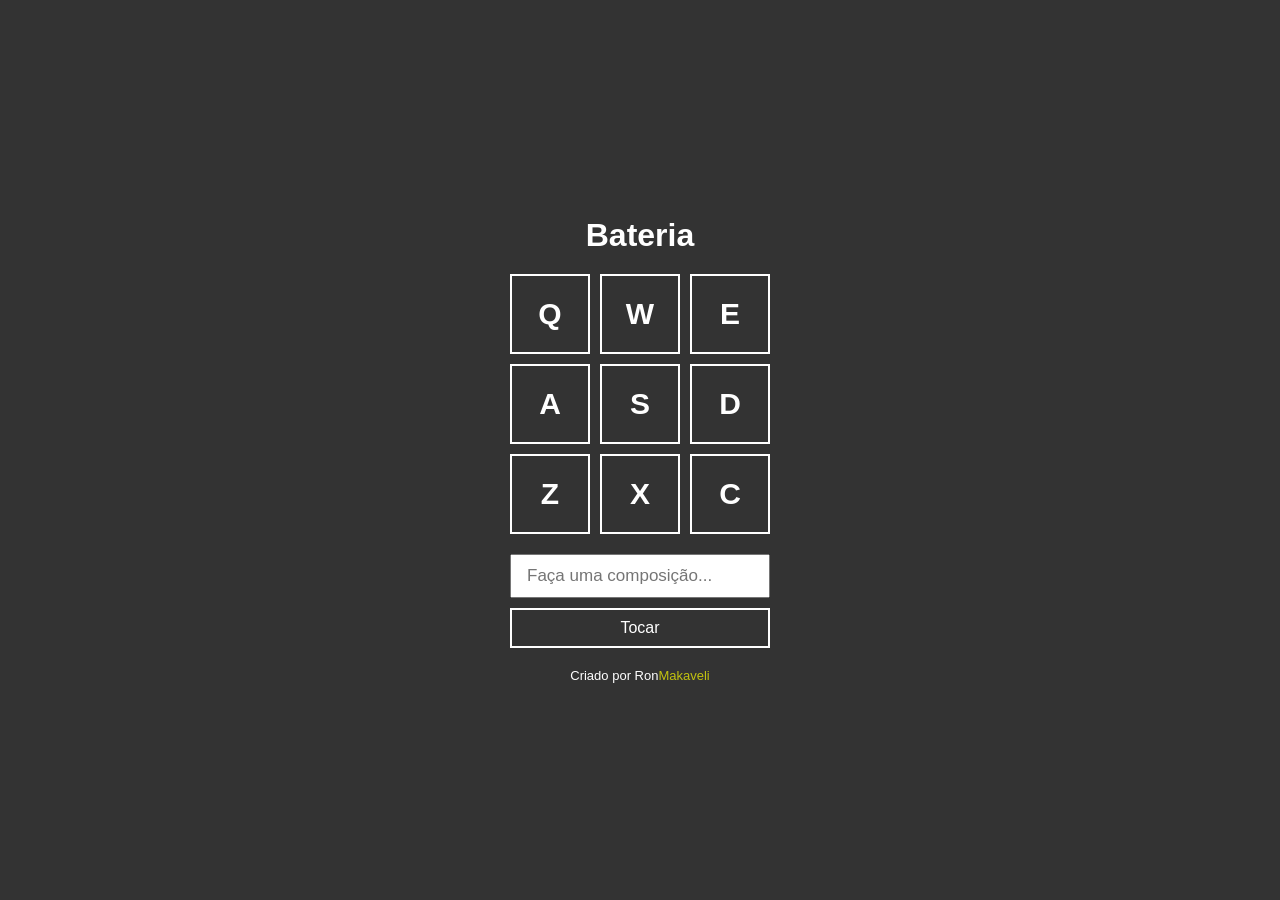
<file: 1. Primeiro projeto (Bateria Virtual)/index.html>
<!DOCTYPE html>
<html lang="pt-br">
<head>
    <meta charset="UTF-8">
    <meta http-equiv="X-UA-Compatible" content="IE=edge">
    <meta name="viewport" content="width=device-width, initial-scale=1.0">
    <title>Bateria</title>
    <link rel="stylesheet" href="style.css" />
</head>
<body>
    <h1>Bateria</h1>

    <div class="keys">
        <div data-key="keyq" class="key">Q</div>
        <div data-key="keyw" class="key">W</div>
        <div data-key="keye" class="key">E</div>

        <div data-key="keya" class="key">A</div>
        <div data-key="keys" class="key">S</div>
        <div data-key="keyd" class="key">D</div>

        <div data-key="keyz" class="key">Z</div>
        <div data-key="keyx" class="key">X</div>
        <div data-key="keyc" class="key">C</div>
    </div>
    <div class="composer">
        <input type="text" id="input" placeholder="Faça uma composição..." />
        <button>Tocar</button>
    </div>

    <footer>Criado por <a href="github.com/RonMakaveli">Ron<span class="red-footer">Makaveli</span></a></footer>

    <audio id="s_keyq" src="sounds/keyq.wav"></audio>
    <audio id="s_keyw" src="sounds/keyw.wav"></audio>
    <audio id="s_keye" src="sounds/keye.wav"></audio>
    <audio id="s_keya" src="sounds/keya.wav"></audio>
    <audio id="s_keys" src="sounds/keys.wav"></audio>
    <audio id="s_keyd" src="sounds/keyd.wav"></audio>
    <audio id="s_keyz" src="sounds/keyz.wav"></audio>
    <audio id="s_keyx" src="sounds/keyx.wav"></audio>
    <audio id="s_keyc" src="sounds/keyc.wav"></audio>
    
    <script src="script.js"></script>
</body>
</html>
</file>
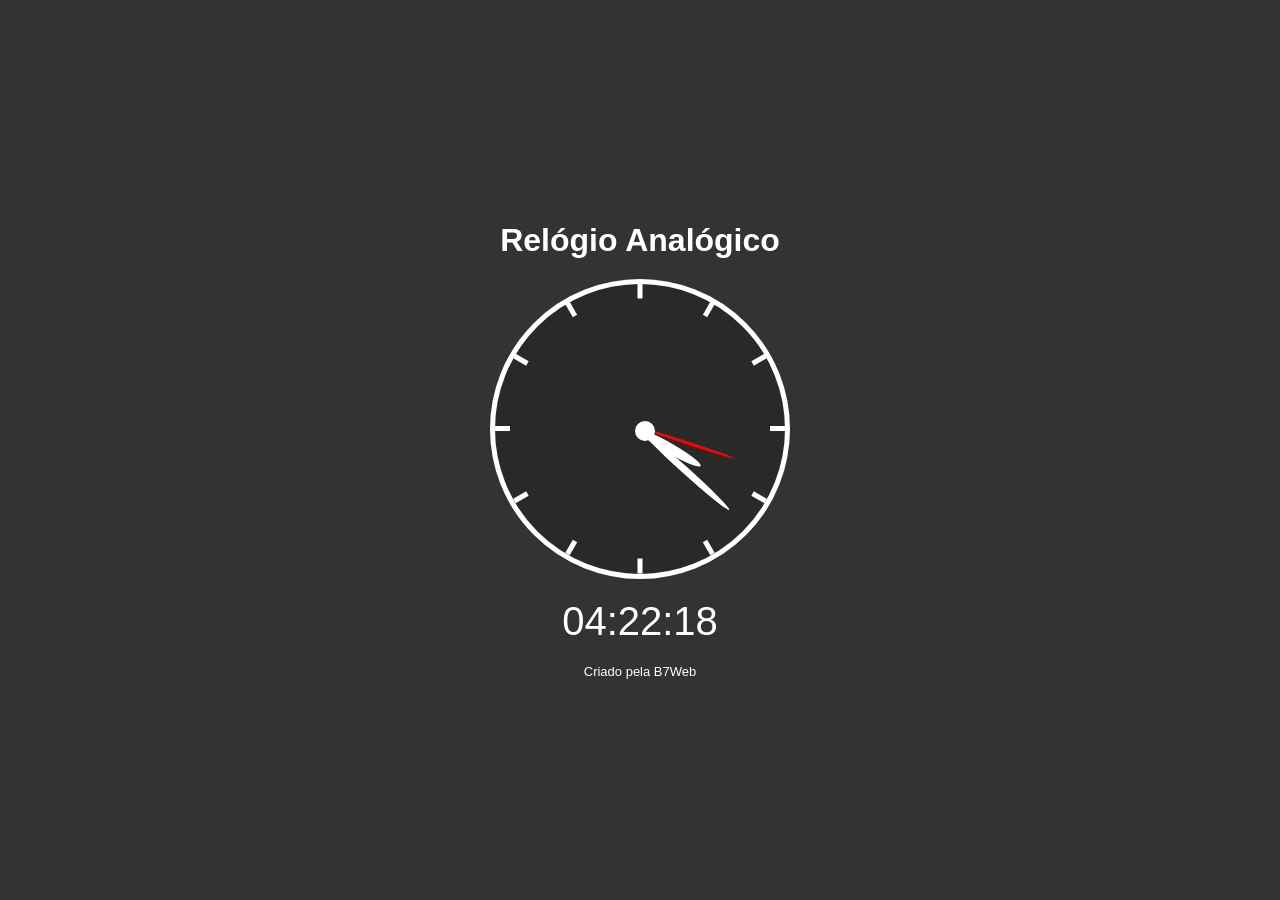
<file: 2. Segundo Projeto (Relógio Digital e Analógico)/index.html>
<!DOCTYPE html>
<html lang="pt">
<head>
    <meta charset="UTF-8">
    <meta http-equiv="X-UA-Compatible" content="IE=edge">
    <meta name="viewport" content="width=device-width, initial-scale=1.0">
    <title>Relógio Analógico</title>
    <link rel="stylesheet" href="style.css" />
</head>
<body>
    <h1>Relógio Analógico</h1>

    <div class="relogio">
        <div class="riscos">
            <div class="risco" style="transform: rotate(0deg)"><div class="ponto"></div></div>
            <div class="risco" style="transform: rotate(30deg)"><div class="ponto"></div></div>
            <div class="risco" style="transform: rotate(60deg)"><div class="ponto"></div></div>
            <div class="risco" style="transform: rotate(90deg)"><div class="ponto"></div></div>
            <div class="risco" style="transform: rotate(120deg)"><div class="ponto"></div></div>
            <div class="risco" style="transform: rotate(150deg)"><div class="ponto"></div></div>
            <div class="risco" style="transform: rotate(180deg)"><div class="ponto"></div></div>
            <div class="risco" style="transform: rotate(210deg)"><div class="ponto"></div></div>
            <div class="risco" style="transform: rotate(240deg)"><div class="ponto"></div></div>
            <div class="risco" style="transform: rotate(270deg)"><div class="ponto"></div></div>
            <div class="risco" style="transform: rotate(300deg)"><div class="ponto"></div></div>
            <div class="risco" style="transform: rotate(330deg)"><div class="ponto"></div></div>
        </div>
        <div class="ponteiros">
            <div class="p p_s"></div>
            <div class="p p_m"></div>
            <div class="p p_h"></div>
            <div class="encaixe"></div>
        </div>
    </div>
    <div class="digital">--:--:--</div>

    <footer>Criado pela B7Web</footer>

    <script src="script.js"></script>
</body>
</html>
</file>
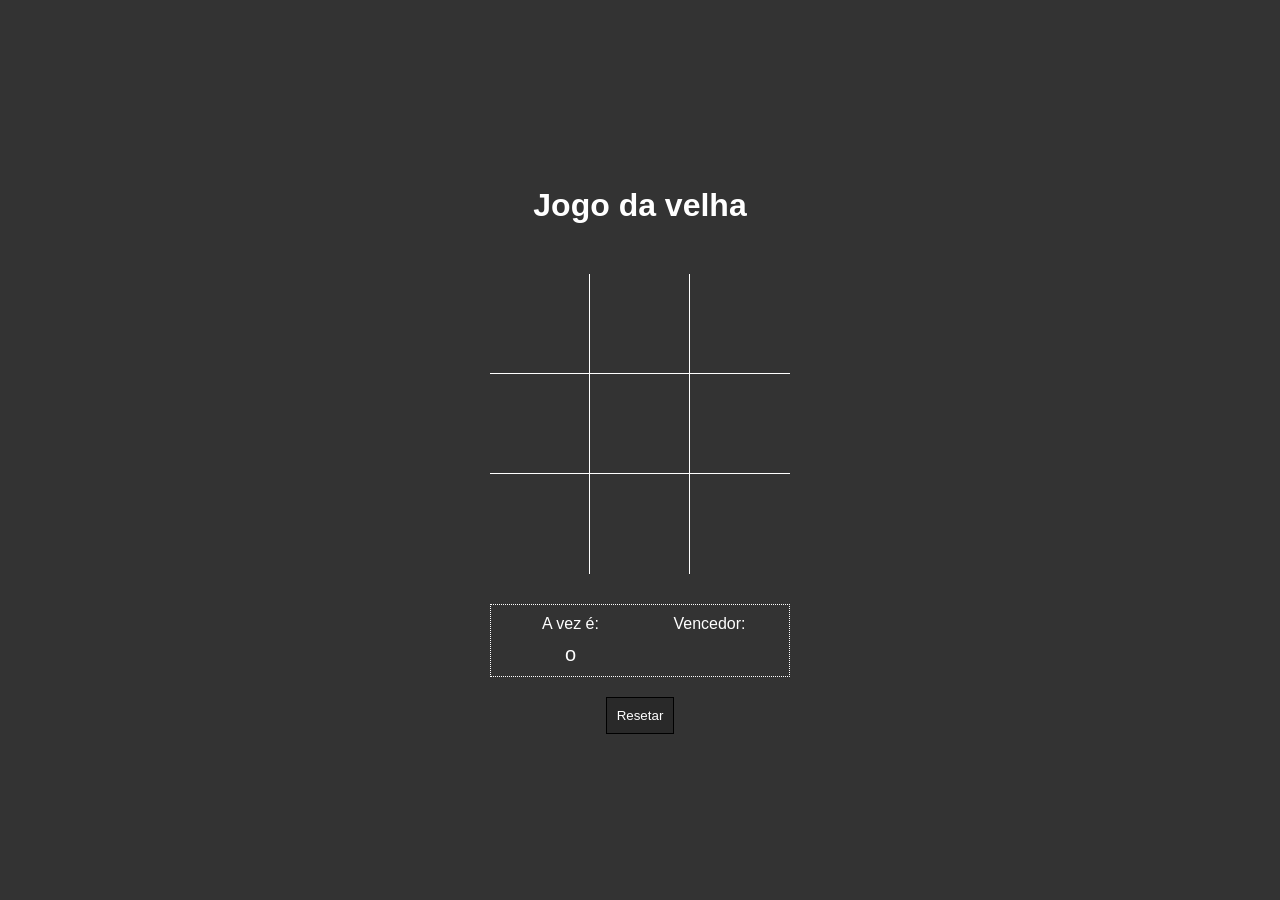
<file: 4. Quarto Projeto (Jogo da velha)/index.html>
<!DOCTYPE html>
<html lang="pt">
<head>
    <meta charset="UTF-8">
    <meta http-equiv="X-UA-Compatible" content="IE=edge">
    <meta name="viewport" content="width=device-width, initial-scale=1.0">
    <title>Jogo da velha</title>
    <link rel="stylesheet" href="style.css" />
</head>
<body>
    <h1>Jogo da velha</h1>

    <div class="area">
        <div data-item="a1" class="item b r"></div>
        <div data-item="a2" class="item b r"></div>
        <div data-item="a3" class="item b"></div>

        <div data-item="b1" class="item b r"></div>
        <div data-item="b2" class="item b r"></div>
        <div data-item="b3" class="item b"></div>

        <div data-item="c1" class="item r"></div>
        <div data-item="c2" class="item r"></div>
        <div data-item="c3" class="item"></div>
    </div>

    <div class="info">
        <div class="infoitem">
            <div class="infotitulo">A vez é:</div>
            <div class="infocorpo vez">--</div>
        </div>
        <div class="infoitem">
            <div class="infotitulo">Vencedor:</div>
            <div class="infocorpo resultado">--</div>
        </div>
    </div>

    <button class="reset">Resetar</button>

    <script src="script.js"></script>
</body>
</html>
</file>
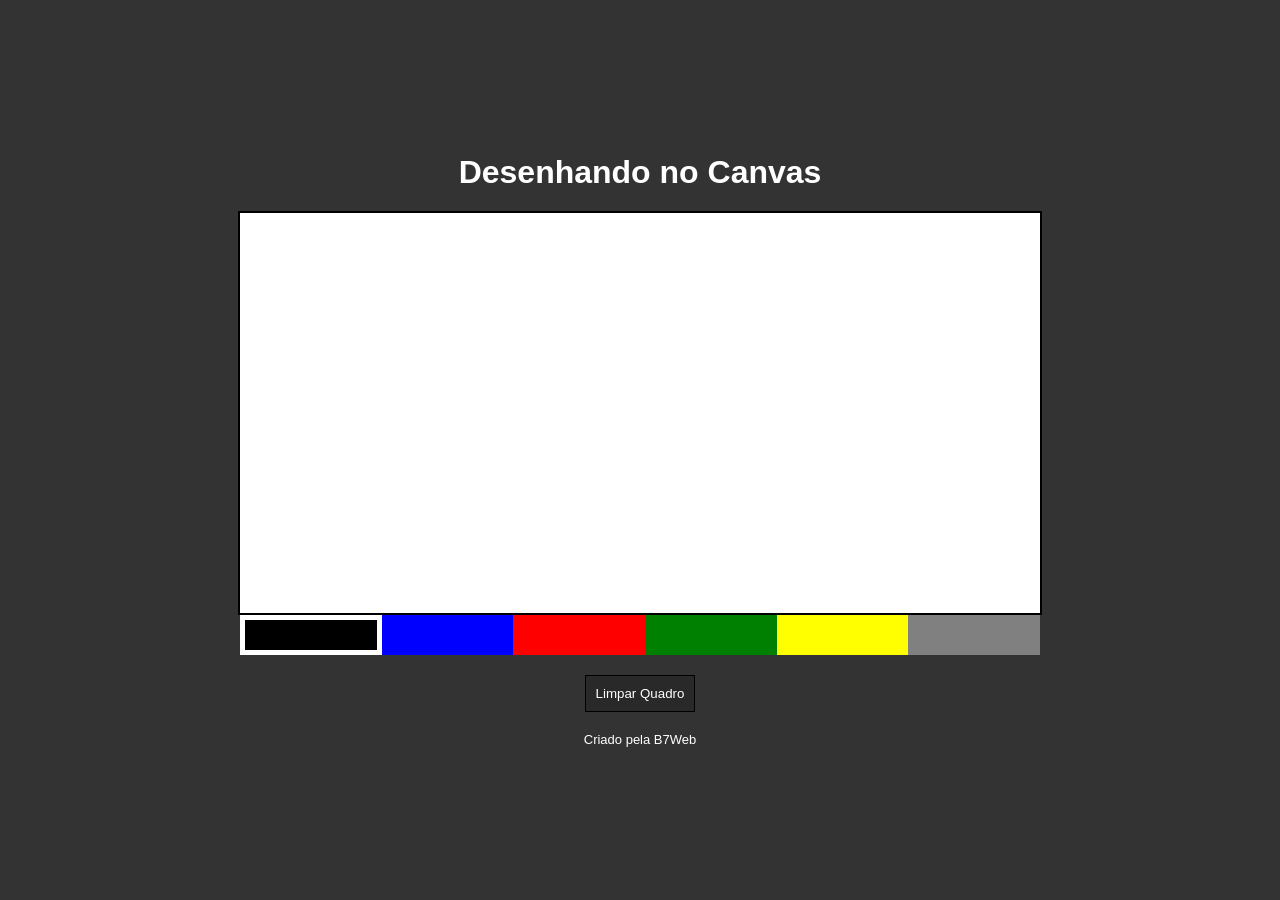
<file: 5. Quinto Projeto (Tela de desenhar)/index.html>
<!DOCTYPE html>
<html lang="pt">
<head>
    <meta charset="UTF-8">
    <meta http-equiv="X-UA-Compatible" content="IE=edge">
    <meta name="viewport" content="width=device-width, initial-scale=1.0">
    <title>Desenhando no Canvas</title>
    <link rel="stylesheet" href="style.css" />
</head>
<body>
    <h1>Desenhando no Canvas</h1>

    <canvas id="tela" width="800" height="400"></canvas>

    <div class="colorArea">
        <div data-color="black" style="background-color: black" class="color active"></div>
        <div data-color="blue" style="background-color: blue" class="color"></div>
        <div data-color="red" style="background-color: red" class="color"></div>
        <div data-color="green" style="background-color: green" class="color"></div>
        <div data-color="yellow" style="background-color: yellow" class="color"></div>
        <div data-color="gray" style="background-color: gray" class="color"></div>
    </div>

    <button class="clear">Limpar Quadro</button>

    <footer>Criado pela B7Web</footer>

    <script src="script.js"></script>
</body>
</html>
</file>
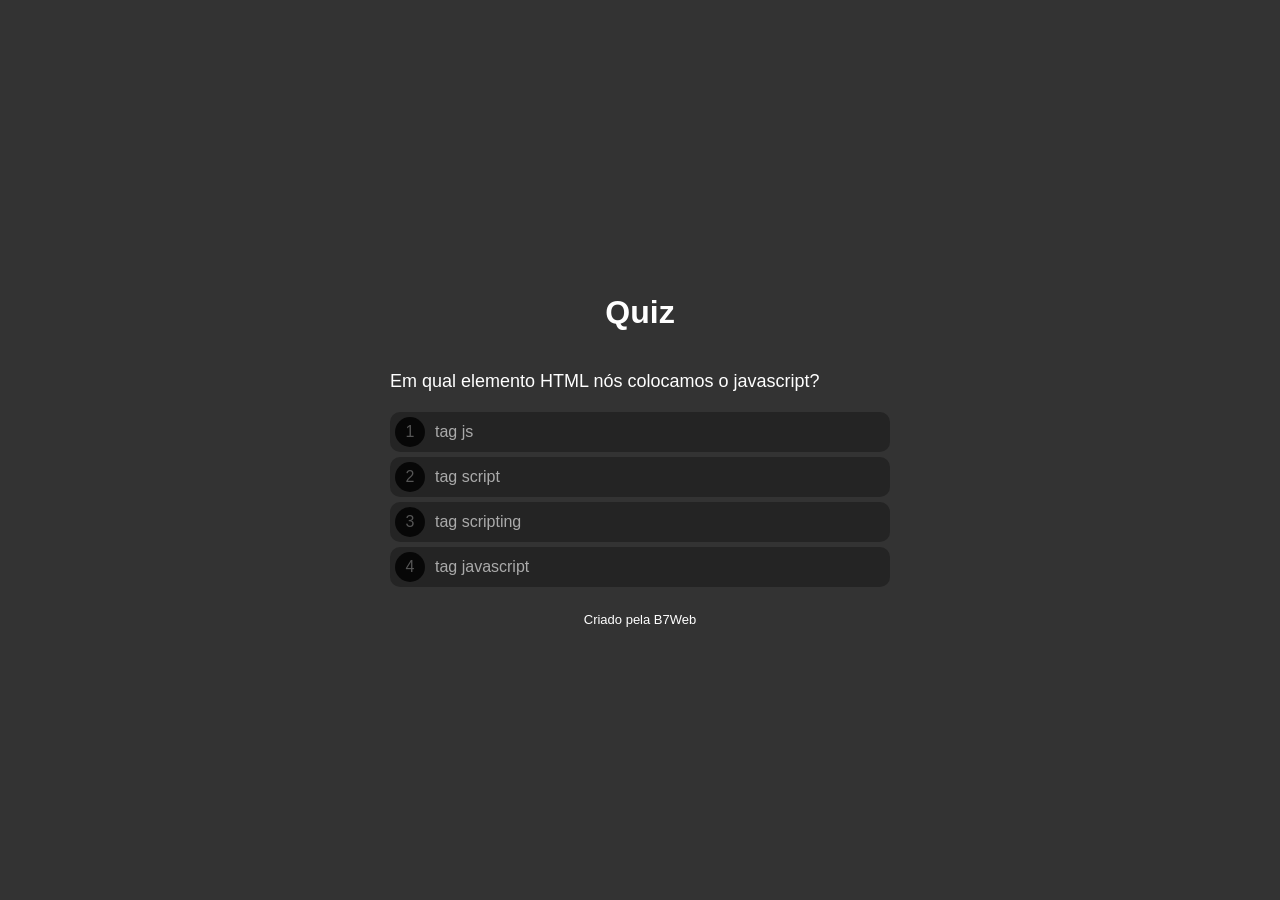
<file: 6. Sexto Projeto (Quiz)/index.html>
<!DOCTYPE html>
<html lang="pt">
<head>
    <meta charset="UTF-8">
    <meta http-equiv="X-UA-Compatible" content="IE=edge">
    <meta name="viewport" content="width=device-width, initial-scale=1.0">
    <title>Quiz</title>
    <link rel="stylesheet" href="style.css" />
</head>
<body>
    <div class="progress">
        <div class="progress--bar"></div>
    </div>

    <h1>Quiz</h1>

    <div class="questionArea">
        <div class="question">...</div>
        <div class="options">
            
        </div>
    </div>

    <div class="scoreArea">
        <img src="prize.png" class="prizeImage" />
        <div class="scoreText1">Parabéns!</div>
        <div class="scorePct">Acertou 99%</div>
        <div class="scoreText2">Você respondeu 9 questões e acertou 8.</div>
        <button>Fazer novamente</button>
    </div>

    <footer>Criado pela B7Web</footer>

    <script src="questions.js"></script>
    <script src="script.js"></script>
</body>
</html>
</file>
<file: 1. Primeiro projeto (Bateria Virtual)/style.css>
* {
    margin: 0;
    padding: 0;
    box-sizing: border-box;
}
body {
    display: flex;
    min-height: 100vh;
    justify-content: center;
    align-items: center;
    flex-direction: column;
    background-color: #333;
    font-family: Arial, Helvetica, sans-serif;
}

h1 {
    color: #FFF;
    margin-bottom: 20px;
}
.keys {
    display: grid;
    grid-template-columns: repeat(3, 1fr);
    gap: 10px;
}
.key {
    width: 80px;
    height: 80px;
    border: 2px solid #FFF;
    color: #FFF;
    display: flex;
    justify-content: center;
    align-items: center;
    font-size: 30px;
    font-weight: bold;
}
.key.active {
    border: 2px solid #FF0;
    color: #FF0;
}

.composer {
    width: 260px;
    margin-top: 20px;
}
.composer #input {
    width: 100%;
    outline: none;
    font-size: 17px;
    padding: 10px 15px;
}
.composer button {
    width: 100%;
    height: 40px;
    background: none;
    border: 2px solid #FFF;
    color: #FFF;
    font-size: 16px;
    margin-top: 10px;
    cursor: pointer;
}
.composer button:hover {
    background-color: rgba(0, 0, 0, 0.2);
}

footer {
    margin-top: 20px;
    color: #FFF;
    font-size: 13px;
}

footer a {
    text-decoration: none;
    color: #FFF;
}

.red-footer {
    color: #FF0;
    opacity: .7;
}
</file>
<file: 2. Segundo Projeto (Relógio Digital e Analógico)/style.css>
* {
    margin: 0;
    padding: 0;
    box-sizing: border-box;
}

body {
    display: flex;
    min-height: 100vh;
    justify-content: center;
    align-items: center;
    flex-direction: column;
    background-color: #333;
    font-family: Arial, Helvetica, sans-serif;
}

h1 {
    color: #FFF;
    margin-bottom: 20px;
}

.relogio {
    width: 300px;
    height: 300px;
    border: 5px solid #FFF;
    border-radius: 50%;
    background-color: rgba(0, 0, 0, 0.2);
}

.riscos {
    width: 100%;
    height: 100%;
    padding-left: 50%;
    padding-top: 50%;
    margin-top: -3px;
}
.risco {
    width: 145px;
    height: 5px;
    position: absolute;
    transform-origin: left;
    display: flex;
    justify-content: flex-end;
}
.risco .ponto {
    width: 15px;
    height: 100%;
    background-color: #FFF;
}

.ponteiros {
    width: 100%;
    height: 100%;
    padding-left: 50%;
    padding-top: 50%;
    margin-top: -100%;
}
.p {
    transform-origin: left;
    transform: rotate(0deg);
    border-radius: 50%;
    position: absolute;
}

.p_s {
    width: 100px;
    height: 3px;
    background-color: #F00;
}
.p_m {
    width: 120px;
    height: 7px;
    background-color: #FFF;
}
.p_h {
    width: 70px;
    height: 10px;
    background-color: #FFF;
}
.encaixe {
    width: 20px;
    height: 20px;
    background-color: #FFF;
    border-radius: 50%;
    position: absolute;
    margin-top: -5px;
    margin-left: -5px;
}
.digital {
    color: #FFF;
    font-size: 40px;
    margin-top: 20px;
}

footer {
    margin-top: 20px;
    color: #FFF;
    font-size: 13px;
}
</file>
<file: 4. Quarto Projeto (Jogo da velha)/style.css>
* {
    margin: 0;
    padding: 0;
    box-sizing: border-box;
}

body {
    display: flex;
    min-height: 100vh;
    justify-content: center;
    align-items: center;
    flex-direction: column;
    background-color: #333;
    font-family: Arial, Helvetica, sans-serif;
}

h1 {
    color: #FFF;
    margin: 20px 0;
}

.area {
    width: 300px;
    display: grid;
    grid-template-columns: repeat(3, 1fr);
    margin-top: 30px;
}
.area .item {
    width: 100px;
    height: 100px;
    display: flex;
    justify-content: center;
    align-items: center;
    font-size: 60px;
    font-weight: bold;
    color: #FFF;
    cursor: pointer;
}
.item:hover {
    background-color: rgba(0, 0, 0, 0.1);
}

.item.t {
    border-top: 1px solid #FFF;
}
.item.l {
    border-left: 1px solid #FFF;
}
.item.r {
    border-right: 1px solid #FFF;
}
.item.b {
    border-bottom: 1px solid #FFF;
}

.info {
    width: 300px;
    display: flex;
    margin-top: 30px;
    border: 1px dotted #FFF;
    padding: 10px;
}
.infoitem {
    flex: 1;
}
.infotitulo {
    text-align: center;
    color: #FFF;
    margin-bottom: 10px;
}
.infocorpo {
    text-align: center;
    color: #FFF;
    font-size: 20px;
}

.reset {
    border: 1px solid #000;
    background-color: rgba(0, 0, 0, 0.2);
    color: #FFF;
    padding: 10px;
    margin-top: 20px;
}
</file>
<file: 5. Quinto Projeto (Tela de desenhar)/style.css>
* {
    margin: 0;
    padding: 0;
    box-sizing: border-box;
}

body {
    display: flex;
    min-height: 100vh;
    justify-content: center;
    align-items: center;
    flex-direction: column;
    background-color: #333;
    font-family: Arial, Helvetica, sans-serif;
}

h1 {
    color: #FFF;
    margin-bottom: 20px;
}

#tela {
    border: 2px solid #000;
    background-color: #FFF;
    cursor: crosshair;
}

.colorArea {
    width: 800px;
    display: flex;
}
.color {
    flex: 1;
    height: 40px;
    cursor: pointer;
}
.color.active {
    border: 5px solid #FFF;
}

.clear {
    border: 1px solid #000;
    background-color: rgba(0, 0, 0, 0.2);
    color: #FFF;
    padding: 10px;
    margin-top: 20px;
    cursor: pointer;
}

footer {
    margin-top: 20px;
    color: #FFF;
    font-size: 13px;
}
</file>
<file: 6. Sexto Projeto (Quiz)/style.css>
* {
    margin: 0;
    padding: 0;
    box-sizing: border-box;
}

body {
    display: flex;
    min-height: 100vh;
    justify-content: center;
    align-items: center;
    flex-direction: column;
    background-color: #333;
    font-family: Arial, Helvetica, sans-serif;
}

h1 {
    color: #FFF;
    margin: 20px 0;
}

.progress {
    height: 5px;
    position: fixed;
    left: 0;
    top: 0;
    right: 0;
}
.progress--bar {
    background-color: #00FF00;
    height: 100%;
    transition: all ease .5s;
}

.questionArea,
.scoreArea {
    display: none;
}

.questionArea {
    max-width: 500px;
    width: 100%;
}

.question {
    color: #FFF;
    font-size: 18px;
    margin: 20px 0;
}
.option {
    display: flex;
    align-items: center;
    height: 40px;
    background-color: rgba(0, 0, 0, 0.3);
    border-radius: 10px;
    margin-bottom: 5px;
    color: #AAA;
    font-size: 16px;
    cursor: pointer;
}
.option span {
    display: flex;
    justify-content: center;
    align-items: center;
    width: 30px;
    height: 30px;
    border-radius: 15px;
    margin-left: 5px;
    margin-right: 10px;
    background-color: rgba(0, 0, 0, 0.8);
    color: #555;
}
.option:hover {
    background-color: rgba(0, 0, 0, 0.2);
}

.scoreArea {
    background-color: rgba(255, 255, 255, 0.5);
    padding: 20px;
    border-radius: 20px;
    margin: 10px;
    text-align: center;
}
.prizeImage {
    width: auto;
    height: 100px;
    margin-bottom: 10px;
}
.scoreText1 {
    color: #000;
    font-size: 23px;
    font-weight: bold;
    margin-bottom: 10px;
}
.scorePct {
    color: #0d630d;
    font-size: 30px;
    font-weight: bold;
    margin-bottom: 10px;
}
.scoreText2 {
    font-size: 16px;
    color: #000;
    margin-bottom: 10px;
}

.scoreArea button {
    border: 0;
    border-radius: 10px;
    background-color: rgba(0, 0, 0, 0.5);
    color: #CCC;
    padding: 10px;
    margin-top: 20px;
    cursor: pointer;
}
.scoreArea button:hover {
    background-color: rgba(0, 0, 0, 0.4);
}

footer {
    margin-top: 20px;
    color: #FFF;
    font-size: 13px;
}
</file>
